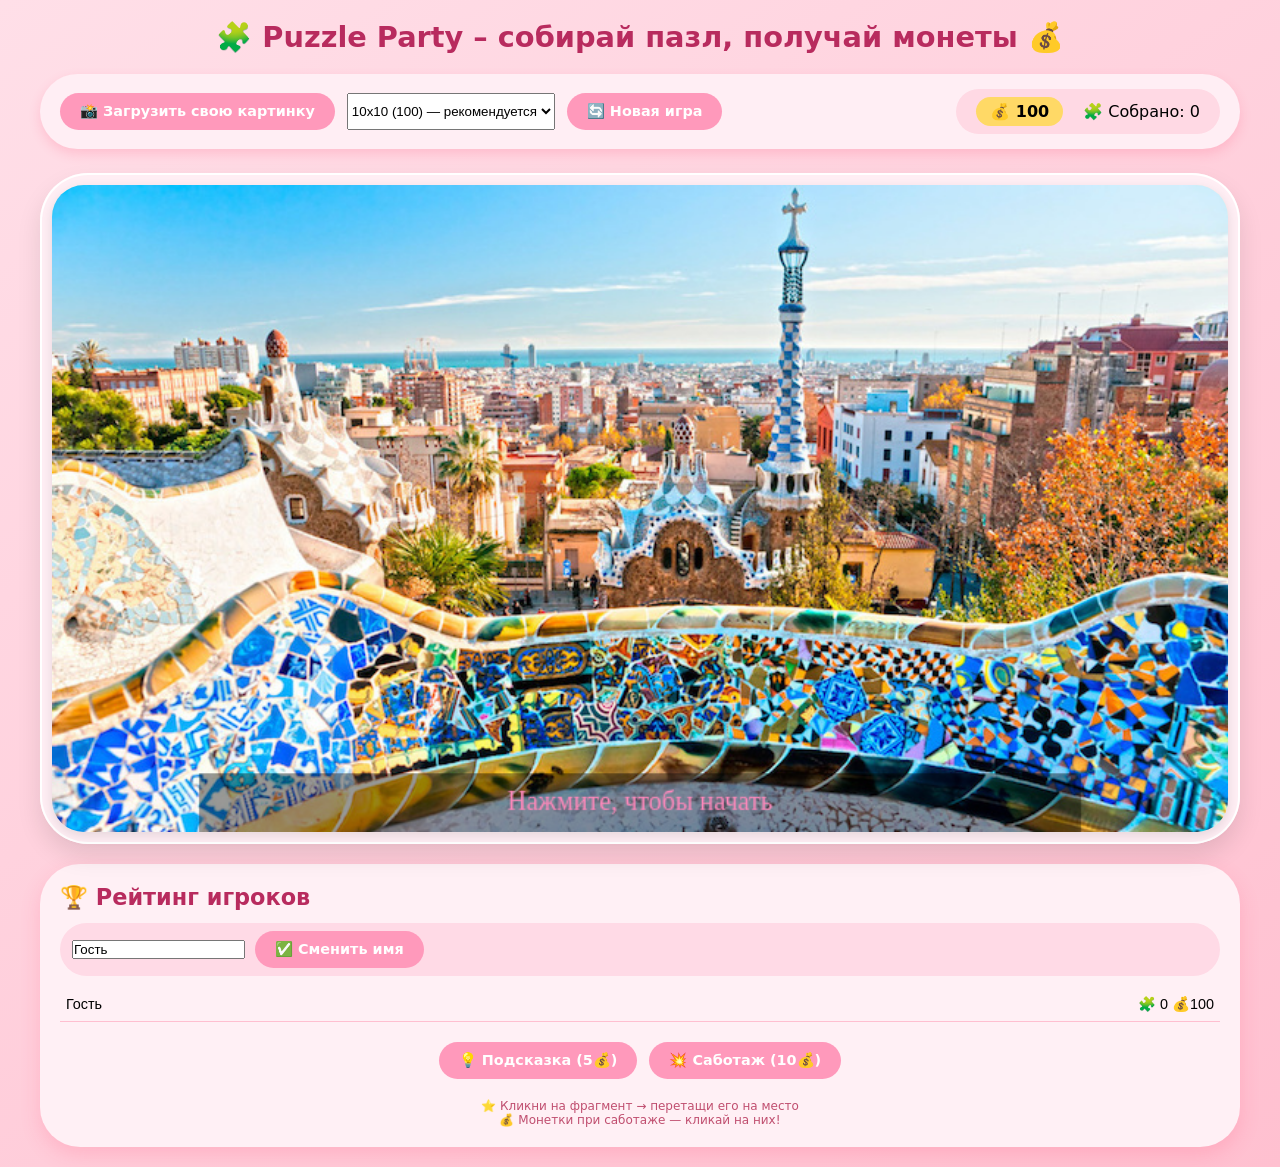
<file: gfpks/index.html>
<!DOCTYPE html>
<html lang="ru">
<head>
    <meta charset="utf-8">
    <meta http-equiv="X-UA-Compatible" content="IE=edge">
    <meta name="viewport" content="width=device-width, initial-scale=1, user-scalable=no">
    <meta name="description" content="Пазл с монетами, подсказками и саботажем – собери картинку и заработай">
    <meta name="keywords" content="Puzzle,JavaScript,HTML,CSS3,игра,монеты">
    <meta name="author" content="Your Puzzle Party">
    <title>🌸 Puzzle Party – розовый пазл с монетками</title>
    
    <!-- Иконки (оставлены оригинальные пути, проверьте наличие папки img/icons) -->
    <link rel="shortcut icon" href="img/icons/favicon.ico" type="image/x-icon"/>
    <link rel="apple-touch-icon" sizes="57x57" href="img/icons/apple-touch-icon-57x57.png">
    <link rel="apple-touch-icon" sizes="60x60" href="img/icons/apple-touch-icon-60x60.png">
    <link rel="apple-touch-icon" sizes="72x72" href="img/icons/apple-touch-icon-72x72.png">
    <link rel="apple-touch-icon" sizes="76x76" href="img/icons/apple-touch-icon-76x76.png">
    <link rel="apple-touch-icon" sizes="114x114" href="img/icons/apple-touch-icon-114x114.png">
    <link rel="apple-touch-icon" sizes="120x120" href="img/icons/apple-touch-icon-120x120.png">
    <link rel="apple-touch-icon" sizes="144x144" href="img/icons/apple-touch-icon-144x144.png">
    <link rel="apple-touch-icon" sizes="152x152" href="img/icons/apple-touch-icon-152x152.png">
    <link rel="apple-touch-icon" sizes="180x180" href="img/icons/apple-touch-icon-180x180.png">
    <link rel="icon" type="image/png" href="img/icons/favicon-16x16.png" sizes="16x16">
    <link rel="icon" type="image/png" href="img/icons/favicon-32x32.png" sizes="32x32">
    <link rel="icon" type="image/png" href="img/icons/favicon-96x96.png" sizes="96x96">
    <link rel="icon" type="image/png" href="img/icons/android-chrome-192x192.png" sizes="192x192">
    <meta name="msapplication-square70x70logo" content="img/icons/smalltile.png"/>
    <meta name="msapplication-square150x150logo" content="img/icons/mediumtile.png"/>
    <meta name="msapplication-wide310x150logo" content="img/icons/widetile.png"/>
    <meta name="msapplication-square310x310logo" content="img/icons/largetile.png"/>

    <!-- Наши розовые стили (без Bootstrap) -->
    <link href="css/styles.css" rel="stylesheet">
    <!-- Дополнительные стили для анимации тряски и рейтинга -->
    <style>
        /* гарантия розовой темы, если styles.css не загрузился */
        body {
            background: linear-gradient(145deg, #ffdfe8 0%, #ffc0d0 100%);
            font-family: 'Segoe UI', 'Quicksand', system-ui, -apple-system, 'Poppins', sans-serif;
            margin: 0;
            min-height: 100vh;
            display: flex;
            justify-content: center;
            align-items: center;
            padding: 20px;
        }
        .puzzle-app, .puzzle-wrapper {
            max-width: 1400px;
            width: 100%;
        }
        .game-controls {
            display: flex;
            flex-wrap: wrap;
            gap: 15px;
            align-items: center;
            justify-content: space-between;
            background: #ffeef4;
            padding: 15px 20px;
            border-radius: 48px;
            margin-bottom: 24px;
            box-shadow: 0 5px 12px rgba(255,80,120,0.2);
        }
        .file-area {
            display: flex;
            gap: 12px;
            flex-wrap: wrap;
        }
        .pink-button {
            background: #ff99bb;
            border: none;
            padding: 10px 20px;
            border-radius: 60px;
            font-weight: bold;
            color: white;
            font-size: 0.9rem;
            cursor: pointer;
            transition: 0.2s;
            font-family: inherit;
        }
        .pink-button:hover {
            background: #ff7aa8;
            transform: scale(0.97);
        }
        .stats {
            display: flex;
            gap: 20px;
            background: #ffd9e4;
            padding: 8px 20px;
            border-radius: 48px;
            align-items: center;
        }
        .coins {
            background: #ffd966;
            padding: 5px 14px;
            border-radius: 40px;
            font-weight: bold;
        }
        .puzzle-wrapper {
            background: #ffeef4;
            border-radius: 48px;
            padding: 12px;
            box-shadow: inset 0 0 0 2px white, 0 12px 24px rgba(0,0,0,0.1);
            margin-bottom: 20px;
        }
        canvas {
            display: block;
            width: 100%;
            height: auto;
            background: #ffefdc;
            border-radius: 32px;
            box-shadow: 0 4px 12px rgba(0,0,0,0.1);
            cursor: grab;
        }
        canvas:active {
            cursor: grabbing;
        }
        .right-panel {
            background: #fff0f5;
            border-radius: 40px;
            padding: 20px;
            display: flex;
            flex-direction: column;
            gap: 20px;
            box-shadow: 0 8px 20px rgba(255,80,120,0.2);
            margin-top: 10px;
        }
        .rating-box h3 {
            margin: 0 0 12px 0;
            color: #b82b5e;
            font-size: 1.4rem;
        }
        .rating-list {
            max-height: 280px;
            overflow-y: auto;
            font-size: 0.9rem;
        }
        .rating-item {
            display: flex;
            justify-content: space-between;
            padding: 8px 6px;
            border-bottom: 1px solid #ffbfd0;
            font-weight: 500;
        }
        .name-edit {
            display: flex;
            gap: 10px;
            align-items: center;
            background: #ffdae6;
            padding: 8px 12px;
            border-radius: 48px;
            margin-bottom: 12px;
        }
        .action-buttons {
            display: flex;
            gap: 12px;
            justify-content: center;
            flex-wrap: wrap;
        }
        .shake {
            animation: shakeAnim 0.5s cubic-bezier(0.36, 0.07, 0.19, 0.97) both;
        }
        @keyframes shakeAnim {
            0% { transform: translate(0,0) rotate(0deg); }
            20% { transform: translate(-8px,2px) rotate(-1deg); }
            40% { transform: translate(8px,-3px) rotate(1deg); }
            60% { transform: translate(-4px,1px) rotate(0deg); }
            80% { transform: translate(4px,-1px) rotate(0deg); }
            100% { transform: translate(0,0) rotate(0); }
        }
        @media (max-width: 768px) {
            body { padding: 12px; }
            .game-controls { flex-direction: column; align-items: stretch; }
            .stats { justify-content: center; }
        }
        h1 {
            text-align: center;
            color: #b82b5e;
            margin-top: 0;
            margin-bottom: 20px;
            font-size: 1.8rem;
        }
    </style>
</head>
<body>
    <!-- удалён onload="init(4)" – инициализация через window.onload в puzzle.js -->
    <div style="max-width: 1200px; width: 100%; margin: 0 auto;">
        <h1>🧩 Puzzle Party – собирай пазл, получай монеты 💰</h1>
        
        <div class="game-controls">
            <div class="file-area">
                <input type="file" id="imageUpload" accept="image/*" style="display:none">
                <button id="uploadBtn" class="pink-button">📸 Загрузить свою картинку</button>
                <select id="difficultySelect">
                    <option value="4">4x4 (16 фрагментов)</option>
                    <option value="6">6x6 (36)</option>
                    <option value="8">8x8 (64)</option>
                    <option value="10" selected>10x10 (100) — рекомендуется</option>
                    <option value="12">12x12 (144)</option>
                    <option value="15">15x15 (225)</option>
                    <option value="20">20x20 (400)</option>
                </select>
                <button id="resetBtn" class="pink-button">🔄 Новая игра</button>
            </div>
            <div class="stats">
                <div class="coins">💰 <span id="coinBalance">100</span></div>
                <div>🧩 Собрано: <span id="puzzlesCompleted">0</span></div>
            </div>
        </div>
        
        <div class="puzzle-wrapper">
            <canvas id="canvas"></canvas>
        </div>
        
        <div class="right-panel">
            <div class="rating-box">
                <h3>🏆 Рейтинг игроков</h3>
                <div class="name-edit">
                    <input type="text" id="playerName" maxlength="16" placeholder="Ваше имя" value="Гость">
                    <button id="renameBtn" class="pink-button">✅ Сменить имя</button>
                </div>
                <div id="ratingList" class="rating-list">
                    <!-- динамический рейтинг -->
                </div>
            </div>
            <div class="action-buttons">
                <button id="hintBtn" class="pink-button">💡 Подсказка (5💰)</button>
                <button id="sabotageBtn" class="pink-button">💥 Саботаж (10💰)</button>
            </div>
            <div style="font-size:12px; text-align:center; color:#c04e6f;">
                ⭐ Кликни на фрагмент → перетащи его на место<br>
                💰 Монетки при саботаже — кликай на них!
            </div>
        </div>
    </div>
    
    <!-- Подключаем наш модифицированный puzzle.js (без jQuery и Bootstrap) -->
    <script type="text/javascript" src="js/puzzle.js"></script>
</body>
</html>
</file>
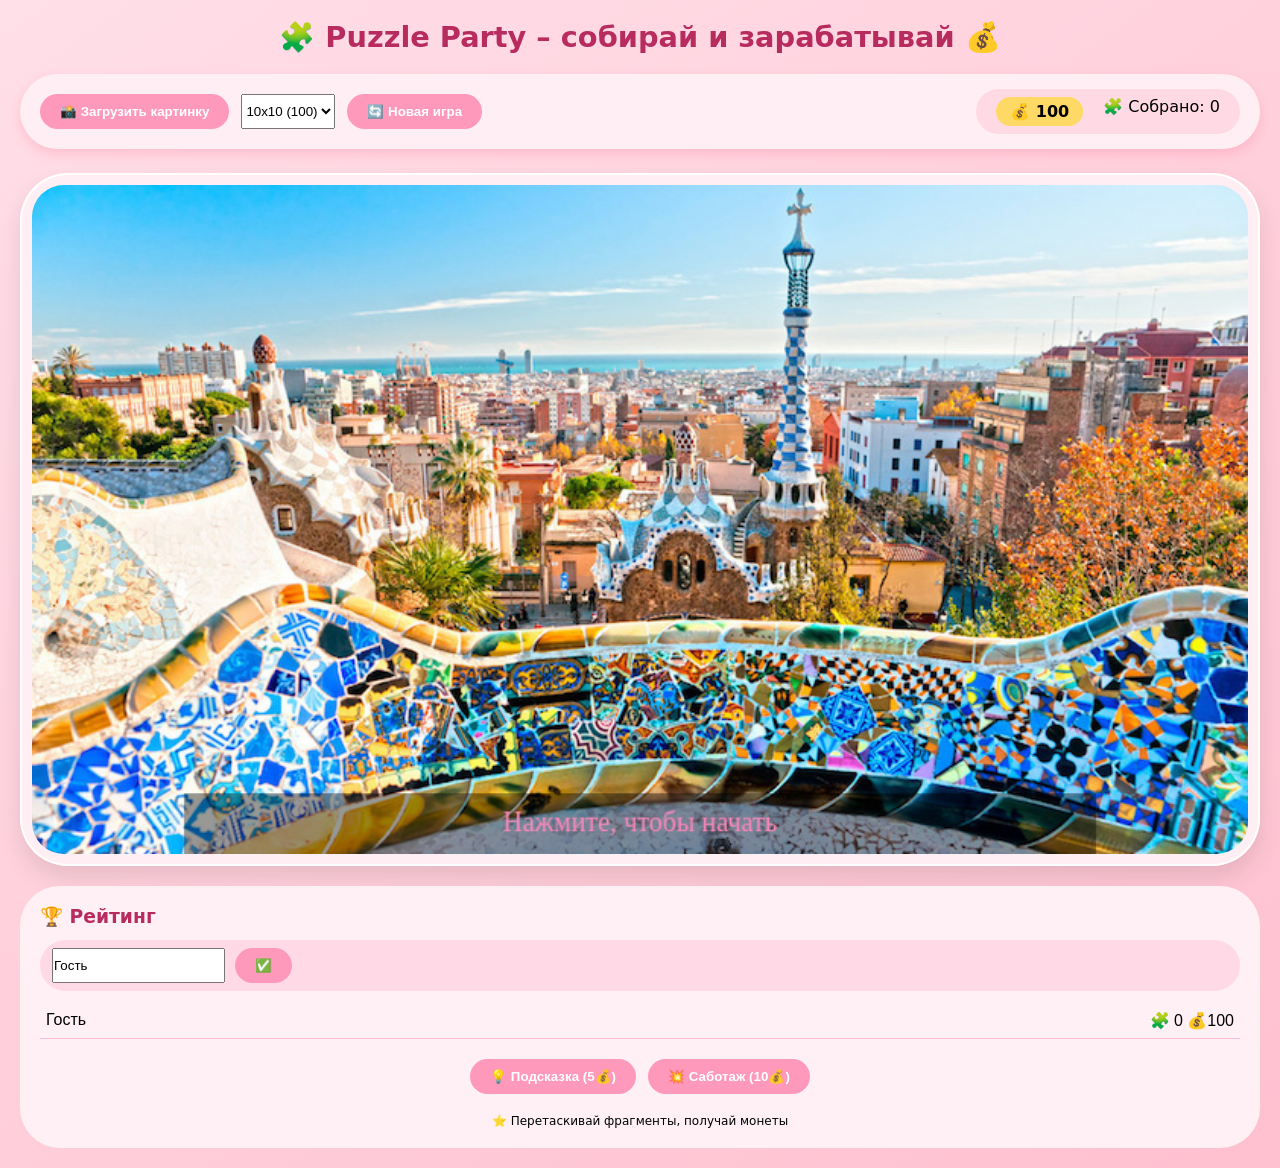
<file: gfpks/indexHard.html>
<!DOCTYPE html>
<html lang="ru">
<head>
    <meta charset="utf-8">
    <meta name="viewport" content="width=device-width, initial-scale=1, user-scalable=no">
    <title>🌸 Puzzle Party – пазл с монетами</title>
    <style>
        * { margin: 0; padding: 0; box-sizing: border-box; user-select: none; }
        body {
            background: linear-gradient(145deg, #ffdfe8 0%, #ffc0d0 100%);
            font-family: 'Segoe UI', 'Quicksand', system-ui, sans-serif;
            min-height: 100vh;
            display: flex;
            justify-content: center;
            align-items: center;
            padding: 20px;
        }
        .container { max-width: 1300px; width: 100%; }
        h1 { text-align: center; color: #b82b5e; margin-bottom: 20px; font-size: 1.8rem; }
        .game-controls {
            display: flex;
            flex-wrap: wrap;
            gap: 15px;
            align-items: center;
            justify-content: space-between;
            background: #ffeef4;
            padding: 15px 20px;
            border-radius: 48px;
            margin-bottom: 24px;
            box-shadow: 0 5px 12px rgba(255,80,120,0.2);
        }
        .file-area { display: flex; gap: 12px; flex-wrap: wrap; }
        .pink-button {
            background: #ff99bb;
            border: none;
            padding: 10px 20px;
            border-radius: 60px;
            font-weight: bold;
            color: white;
            cursor: pointer;
            transition: 0.2s;
        }
        .pink-button:hover { background: #ff7aa8; transform: scale(0.97); }
        .stats { display: flex; gap: 20px; background: #ffd9e4; padding: 8px 20px; border-radius: 48px; }
        .coins { background: #ffd966; padding: 5px 14px; border-radius: 40px; font-weight: bold; }
        .puzzle-wrapper {
            background: #ffeef4;
            border-radius: 48px;
            padding: 12px;
            margin-bottom: 20px;
            box-shadow: inset 0 0 0 2px white, 0 12px 24px rgba(0,0,0,0.1);
        }
        canvas {
            display: block;
            width: 100%;
            height: auto;
            background: #ffefdc;
            border-radius: 32px;
            cursor: grab;
        }
        canvas:active { cursor: grabbing; }
        .right-panel {
            background: #fff0f5;
            border-radius: 40px;
            padding: 20px;
            display: flex;
            flex-direction: column;
            gap: 20px;
        }
        .rating-box h3 { color: #b82b5e; margin-bottom: 12px; }
        .rating-list { max-height: 280px; overflow-y: auto; }
        .rating-item { display: flex; justify-content: space-between; padding: 8px 6px; border-bottom: 1px solid #ffbfd0; }
        .name-edit { display: flex; gap: 10px; background: #ffdae6; padding: 8px 12px; border-radius: 48px; margin-bottom: 12px; }
        .action-buttons { display: flex; gap: 12px; justify-content: center; flex-wrap: wrap; }
        .shake { animation: shakeAnim 0.5s cubic-bezier(0.36, 0.07, 0.19, 0.97) both; }
        @keyframes shakeAnim {
            0% { transform: translate(0,0) rotate(0deg); }
            20% { transform: translate(-8px,2px) rotate(-1deg); }
            40% { transform: translate(8px,-3px) rotate(1deg); }
            60% { transform: translate(-4px,1px) rotate(0deg); }
            80% { transform: translate(4px,-1px) rotate(0deg); }
            100% { transform: translate(0,0) rotate(0); }
        }
        @media (max-width: 768px) { .game-controls { flex-direction: column; align-items: stretch; } }
    </style>
</head>
<body>
<div class="container">
    <h1>🧩 Puzzle Party – собирай и зарабатывай 💰</h1>
    <div class="game-controls">
        <div class="file-area">
            <input type="file" id="imageUpload" accept="image/*" style="display:none">
            <button id="uploadBtn" class="pink-button">📸 Загрузить картинку</button>
            <select id="difficultySelect">
                <option value="4">4x4 (16)</option><option value="6">6x6 (36)</option>
                <option value="8">8x8 (64)</option><option value="10" selected>10x10 (100)</option>
                <option value="12">12x12 (144)</option><option value="15">15x15 (225)</option>
                <option value="20">20x20 (400)</option>
            </select>
            <button id="resetBtn" class="pink-button">🔄 Новая игра</button>
        </div>
        <div class="stats">
            <div class="coins">💰 <span id="coinBalance">100</span></div>
            <div>🧩 Собрано: <span id="puzzlesCompleted">0</span></div>
        </div>
    </div>
    <div class="puzzle-wrapper">
        <canvas id="canvas"></canvas>
    </div>
    <div class="right-panel">
        <div class="rating-box">
            <h3>🏆 Рейтинг</h3>
            <div class="name-edit">
                <input type="text" id="playerName" maxlength="16" value="Гость">
                <button id="renameBtn" class="pink-button">✅</button>
            </div>
            <div id="ratingList" class="rating-list"></div>
        </div>
        <div class="action-buttons">
            <button id="hintBtn" class="pink-button">💡 Подсказка (5💰)</button>
            <button id="sabotageBtn" class="pink-button">💥 Саботаж (10💰)</button>
        </div>
        <div style="font-size:12px; text-align:center;">⭐ Перетаскивай фрагменты, получай монеты</div>
    </div>
</div>
<script src="js/puzzle.js"></script>
</body>
</html>
</file>
<file: gfpks/css/styles.css>
/* ---------- ОБЩИЕ СБРОСЫ И ШРИФТЫ ---------- */
* {
    margin: 0;
    padding: 0;
    box-sizing: border-box;
    user-select: none; /* чтобы не выделялся текст при перетаскивании пазлов */
}

body {
    background: linear-gradient(145deg, #ffdfe8 0%, #ffc0d0 100%);
    font-family: 'Segoe UI', 'Quicksand', system-ui, -apple-system, 'Poppins', sans-serif;
    min-height: 100vh;
    display: flex;
    justify-content: center;
    align-items: center;
    padding: 20px;
}

/* ---------- ГЛАВНЫЙ КОНТЕЙНЕР ПРИЛОЖЕНИЯ (вместо .puzzle-wrapper) ---------- */
.puzzle-app {
    max-width: 1400px;
    width: 100%;
    background: rgba(255, 245, 250, 0.85);
    backdrop-filter: blur(3px);
    border-radius: 56px;
    box-shadow: 0 20px 40px rgba(255, 105, 180, 0.25);
    padding: 24px 28px 32px;
    transition: all 0.2s ease;
}

/* Можно оставить и старое имя .puzzle-wrapper для совместимости, 
   но переопределим его свойства */
.puzzle-wrapper {
    position: relative;  /* вместо absolute */
    margin: 0 auto;
    width: 100%;
    max-width: 900px;
    background: #ffeef4;
    border-radius: 48px;
    padding: 12px;
    box-shadow: inset 0 0 0 2px white, 0 12px 24px rgba(0,0,0,0.08);
}

/* ---------- АДАПТИВНОСТЬ ---------- */
@media (max-width: 768px) {
    .puzzle-app {
        padding: 16px;
    }
    .puzzle-wrapper {
        padding: 8px;
    }
}
.game-controls {
    display: flex;
    flex-wrap: wrap;
    justify-content: space-between;
    align-items: center;
    gap: 15px;
    background: #ffeef4;
    padding: 12px 20px;
    border-radius: 60px;
    margin-bottom: 24px;
    box-shadow: 0 5px 12px rgba(255,80,120,0.2);
}
.file-area {
    display: flex;
    gap: 12px;
    flex-wrap: wrap;
}
.pink-button {
    background: #ff99bb;
    border: none;
    padding: 8px 18px;
    border-radius: 40px;
    font-weight: bold;
    color: white;
    font-size: 0.9rem;
    cursor: pointer;
    transition: 0.2s;
    font-family: inherit;
}
.pink-button:hover {
    background: #ff7aa8;
    transform: scale(0.97);
}
.stats {
    display: flex;
    gap: 20px;
    background: #ffd9e4;
    padding: 5px 20px;
    border-radius: 40px;
}
.coins {
    background: #ffd966;
    padding: 4px 12px;
    border-radius: 30px;
    font-weight: bold;
}
</file>
